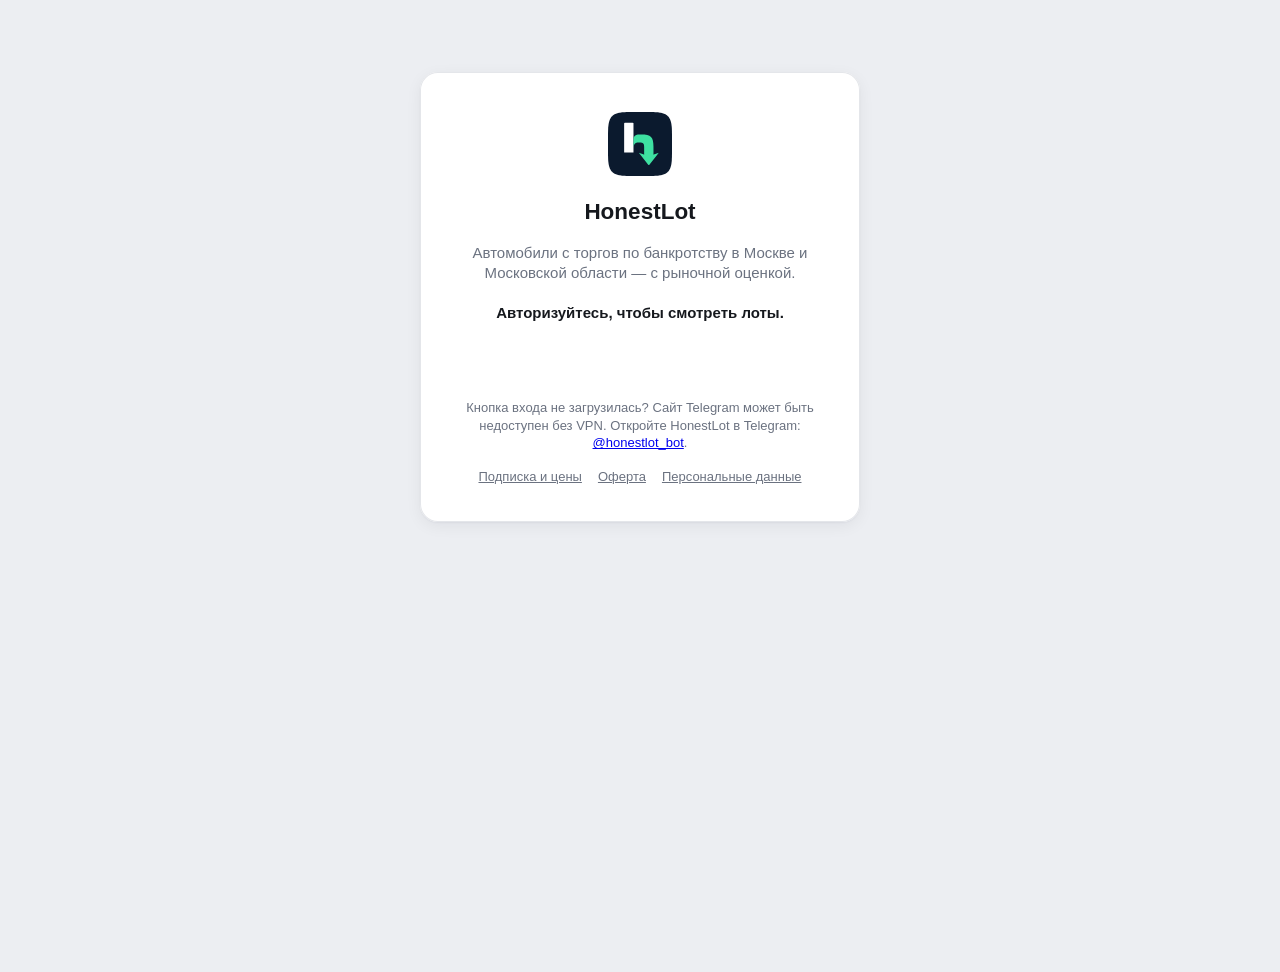
<file: miniapp/frontend/index.html>
<!doctype html>
<html lang="ru">
<head>
  <meta charset="utf-8">
  <meta name="viewport" content="width=device-width, initial-scale=1, maximum-scale=1, viewport-fit=cover">
  <title>HonestLot</title>
  <!-- веб-версия закрыта от поисковиков (решение владельца 13.10.2026); в поиске - /pro, оферта -->
  <meta name="robots" content="noindex, nofollow">
  <link rel="icon" href="favicon.svg" type="image/svg+xml">
  <link rel="apple-touch-icon" href="apple-touch-icon.png">
  <!-- Официальный скрипт Telegram Mini App (initData, тема, кнопка "назад") - КОПИЯ на нашем
       сервере, а не https://telegram.org/js/telegram-web-app.js: из российских сетей telegram.org
       часто не открывается (проверено 01.10.2026), а скрипт стоит в head и блокирует страницу -
       у пользователей, чей встроенный браузер ходит в интернет без VPN, мини-апп висел на
       заглушке Telegram. Обновлять изредка: скачать файл с telegram.org заново (с ПК). -->
  <script src="telegram-web-app.js?v=2026-10-01"></script>
  <!-- ?v=... - меняйте при каждой выкладке, чтобы Telegram не держал старую версию в кэше. -->
  <link rel="stylesheet" href="style.css?v=57">
</head>
<body>
  <div id="app"></div>
  <script type="module" src="app.js?v=60"></script>
</body>
</html>
</file>
<file: miniapp/frontend/style.css>
/* honestlot - стили мини-аппа.
   Цвета фона/текста берём из темы Telegram (переменные --tg-theme-*
   выставляет telegram-web-app.js), свои - только фирменный зелёный акцент.
   Запасные значения - для отладки в обычном браузере. */

:root {
  --bg: var(--tg-theme-bg-color, #ffffff);
  --bg2: var(--tg-theme-secondary-bg-color, #f1f2f5);
  --section: var(--tg-theme-section-bg-color, var(--bg));
  --text: var(--tg-theme-text-color, #111418);
  --hint: var(--tg-theme-hint-color, #7d828b);
  --link: var(--tg-theme-link-color, #1f7ae0);
  --sep: var(--tg-theme-section-separator-color, rgba(125, 130, 139, .22));
  --green: #179a50;
  --green-soft: rgba(23, 154, 80, .12);
  --wm-lot: #0E9C6B;  /* «lot» в надписи - фирменная мята */
  --neutral-soft: rgba(125, 130, 139, .14);
  --warn: #c77800;
  /* опасное действие («Удалить поиск»): цвет темы Telegram; в браузере - запасной. Сердечко .fav.on - не он */
  --danger: var(--tg-theme-destructive-text-color, #e5484d);
  --radius: 14px;
}
@media (prefers-color-scheme: dark) {
  :root:not(.tg) {
    --bg: #17191d; --bg2: #0e0f12; --text: #eef0f3; --hint: #8b919b; --link: #5aa5ff;
  }
}
:root.dark { --wm-lot: #3EE0A1; --green: #2fbf6c; --green-soft: rgba(47, 191, 108, .16); --warn: #e0a23a; }

* { box-sizing: border-box; -webkit-tap-highlight-color: transparent; }
html, body { margin: 0; background: var(--bg2); color: var(--text); }
body {
  font: 15px/1.35 -apple-system, BlinkMacSystemFont, "Segoe UI", Roboto, "Helvetica Neue", Arial, sans-serif;
  min-height: 100vh;
  overflow-x: hidden;
}
button { font: inherit; color: inherit; background: none; border: 0; padding: 0; cursor: pointer; }
input { font: inherit; color: inherit; }
.hidden { display: none !important; }

/* ---------- экраны ---------- */
.screen { padding-bottom: calc(76px + env(safe-area-inset-bottom)); }
.screen.no-tabs { padding-bottom: calc(96px + env(safe-area-inset-bottom)); }

.topbar {
  position: sticky; top: 0; z-index: 5;
  background: var(--bg2);
  padding: 10px 16px 8px;
}
.brandline { display: flex; align-items: center; gap: 8px; margin-bottom: 10px; }
.brandline img { width: 28px; height: 28px; }
/* строка характеристик в карточке ленты: объём, мощность, коробка, привод, топливо */
.card .specs { font-size: 13px; color: var(--text); opacity: .8; }
.wmw { display: inline-flex; }
.wm { height: 14px; width: auto; fill: currentColor; display: block; }
.wm .lot { fill: var(--wm-lot); }
.brandline .word { font-weight: 700; font-size: 18px; letter-spacing: -.2px; }
.brandline .word span { color: var(--green); }

.searchrow { display: flex; gap: 8px; }
.search {
  flex: 1; display: flex; align-items: center; gap: 8px;
  background: var(--bg); border-radius: 12px; padding: 0 12px; height: 40px;
}
.search svg { flex: none; opacity: .5; }
.search input { flex: 1; border: 0; outline: 0; background: none; min-width: 0; height: 100%; }
.iconbtn {
  position: relative; flex: none; width: 40px; height: 40px; border-radius: 12px;
  background: var(--bg); display: grid; place-items: center;
}
.badge {
  position: absolute; top: -4px; right: -4px; min-width: 18px; height: 18px; padding: 0 5px;
  border-radius: 9px; background: var(--green); color: #fff; font-size: 11px; font-weight: 700;
  display: grid; place-items: center;
}

.sortrow { display: flex; gap: 6px; overflow-x: auto; margin: 10px -16px 0; padding: 0 16px; scrollbar-width: none; }
.sortrow::-webkit-scrollbar { display: none; }
.chip {
  flex: none; height: 32px; padding: 0 12px; border-radius: 16px; font-size: 14px;
  background: var(--bg); color: var(--text); white-space: nowrap;
}
.chip.on { background: var(--green); color: #fff; }
.total { color: var(--hint); font-size: 13px; padding: 6px 16px 2px; }

/* ---------- карточка в ленте ---------- */
.list { display: flex; flex-direction: column; gap: 8px; padding: 6px 12px 0; }
.card {
  position: relative; display: flex; gap: 12px; padding: 10px; padding-right: 40px;
  background: var(--bg); border-radius: var(--radius); text-align: left; width: 100%;
}
.card.closed { opacity: .55; }
/* растянутая ссылка карточки (app.js card): вся карточка кликабельна, ♡ - поверх неё */
.card-link { position: absolute; inset: 0; z-index: 1; border-radius: inherit; }
.card-link:focus-visible { outline: 2px solid var(--link); outline-offset: 2px; }
.card .fav { z-index: 2; }
.thumb {
  position: relative; flex: none; width: 116px; height: 88px; border-radius: 10px; overflow: hidden;
  background: var(--bg2) center/cover no-repeat;
  display: grid; place-items: center; color: var(--hint);
}
.thumb .nophoto-t { display: none; }
.thumb .warn {
  position: absolute; left: 5px; top: 5px; width: 22px; height: 22px; border-radius: 6px;
  background: rgba(0, 0, 0, .55); color: #ffc24a; font-size: 13px; display: grid; place-items: center;
}
.info { min-width: 0; flex: 1; display: flex; flex-direction: column; gap: 3px; }
.name { font-weight: 600; white-space: nowrap; overflow: hidden; text-overflow: ellipsis; }
.name .yr { color: var(--hint); font-weight: 400; }
.priceline { display: flex; align-items: center; gap: 6px; flex-wrap: wrap; }
.price { font-weight: 700; font-size: 16px; }
.gap { font-size: 12px; font-weight: 600; padding: 2px 6px; border-radius: 6px; white-space: nowrap; }
.gap.good { color: var(--green); background: var(--green-soft); }
.gap.neutral { color: var(--hint); background: var(--neutral-soft); }
.gap.warn { color: var(--warn); background: rgba(199, 120, 0, .14); }
.unsure { font-size: 11px; color: var(--hint); border: 1px dashed var(--sep); border-radius: 5px; padding: 0 4px; }
.unsure-note { color: var(--warn); }
.meta { color: var(--hint); font-size: 13px; }
.km-est { white-space: nowrap; }
.deadline { font-size: 13px; }
.deadline.soon { font-weight: 600; }
.tag { font-size: 11px; color: var(--hint); border: 1px solid var(--sep); border-radius: 5px; padding: 0 4px; margin-left: 2px; }
/* расчётный пробег (не из лота): метка заметнее серых - его принимали за настоящий */
.tag.est { color: var(--warn); border-color: currentColor; margin-left: 4px; }
.km-note { font-size: 13px; margin-top: 8px; }

.fav {
  position: absolute; top: 6px; right: 6px; width: 34px; height: 34px; display: grid; place-items: center;
  color: var(--hint);
}
.fav.on { color: #e5484d; }
.fav svg { width: 22px; height: 22px; }

.more { display: block; margin: 12px auto 4px; width: calc(100% - 24px); height: 44px; border-radius: 12px; background: var(--bg); color: var(--green); font-weight: 600; }
.empty { text-align: center; color: var(--hint); padding: 48px 24px; }
.empty b { display: block; color: var(--text); font-size: 17px; margin-bottom: 6px; }
.loader { text-align: center; color: var(--hint); padding: 24px; }

/* ---------- нижние вкладки ---------- */
.tabs {
  position: fixed; left: 0; right: 0; bottom: 0; z-index: 10;
  display: flex; background: var(--bg); border-top: 1px solid var(--sep);
  padding-bottom: env(safe-area-inset-bottom);
}
.tabs button { flex: 1; height: 56px; display: flex; flex-direction: column; align-items: center; justify-content: center; gap: 2px; font-size: 11px; color: var(--hint); }
.tabs button.on { color: var(--green); }
.tabs svg { width: 24px; height: 24px; }

/* ---------- экран лота ---------- */
.backbar { position: sticky; top: 0; z-index: 5; display: flex; align-items: center; justify-content: space-between; padding: 8px 12px; background: var(--bg2); }
.backbar .left { display: flex; align-items: center; gap: 4px; color: var(--link); height: 36px; }
.gallery { position: relative; background: #000; }
.slides { display: flex; overflow-x: auto; scroll-snap-type: x mandatory; scrollbar-width: none; aspect-ratio: 4 / 3; max-height: 60vh; }
.slides::-webkit-scrollbar { display: none; }
.slides img { flex: none; width: 100%; height: 100%; object-fit: contain; scroll-snap-align: center; }
.slides img { cursor: zoom-in; }
.counter { position: absolute; right: 10px; bottom: 10px; background: rgba(0, 0, 0, .55); color: #fff; font-size: 12px; padding: 2px 8px; border-radius: 10px; }
.nophoto { aspect-ratio: 16 / 9; display: grid; place-items: center; color: var(--hint); background: var(--bg); }

.block { background: var(--bg); border-radius: var(--radius); margin: 8px 12px 0; padding: 14px 16px; }
.block h2 { font-size: 20px; margin: 0 0 2px; line-height: 1.2; }
.block h3 { font-size: 13px; text-transform: uppercase; letter-spacing: .4px; color: var(--hint); margin: 0 0 10px; font-weight: 600; }
.sub { color: var(--hint); font-size: 14px; }
.bigprice { font-size: 26px; font-weight: 800; margin-top: 10px; display: flex; align-items: center; gap: 8px; flex-wrap: wrap; }
.bigprice .gap { font-size: 14px; }
.nextstep { margin-top: 6px; font-size: 14px; color: var(--hint); }
.dl { font-size: 20px; font-weight: 700; }
.dl-note { color: var(--hint); font-size: 14px; margin-top: 2px; }

.range { position: relative; height: 8px; border-radius: 4px; background: var(--neutral-soft); margin: 18px 0 8px; }
.range .band { position: absolute; top: 0; bottom: 0; background: var(--green-soft); border-radius: 4px; }
.range .mark { position: absolute; top: -5px; width: 4px; height: 18px; margin-left: -2px; border-radius: 2px; background: var(--text); }
.range-labels { display: flex; justify-content: space-between; font-size: 13px; color: var(--hint); }

.rows { display: flex; flex-direction: column; }
.row { display: flex; justify-content: space-between; gap: 16px; padding: 9px 0; border-bottom: 1px solid var(--sep); }
.row:last-child { border-bottom: 0; }
.row .k { color: var(--hint); flex: none; }
.row .v { text-align: right; word-break: break-word; }
.copy { color: var(--link); }

.periods .row.cur { font-weight: 700; }
.periods .row.past { color: var(--hint); text-decoration: line-through; }
.periods .row .k { color: inherit; }

.warnbox { background: rgba(199, 120, 0, .1); color: var(--warn); }
/* ДТП (dtpBlock): строка-кнопка раскрывает список; схема ДТП - прозрачный PNG, нужна белая подложка */
.dtp-head { display: flex; justify-content: space-between; align-items: center; width: 100%; padding: 0; border: 0;
  background: none; color: var(--text); font: inherit; font-size: 16px; font-weight: 600; text-align: left; cursor: pointer; }
.dtp-head.clean { cursor: default; }
.dtp-arrow { color: var(--hint); font-size: 14px; }
.dtp .sub { margin-top: 4px; }
.dtp-list { margin-top: 10px; }
.dtp-item { display: flex; justify-content: space-between; align-items: center; gap: 12px; padding: 10px 0;
  border-top: 1px solid var(--sep); }
.dtp-text { display: flex; flex-direction: column; gap: 2px; font-size: 14px; }
.dtp-text span { color: var(--hint); }
.dtp-scheme { flex: none; width: 104px; height: 76px; padding: 4px; border: 0; border-radius: 8px; background: #fff; cursor: zoom-in; }
.dtp-scheme img { width: 100%; height: 100%; object-fit: contain; display: block; }
.pv-frame img.light { background: #fff; }
.desc { white-space: pre-wrap; font-size: 14px; }
.desc.clamp { display: -webkit-box; -webkit-line-clamp: 6; -webkit-box-orient: vertical; overflow: hidden; }
.linkbtn { color: var(--link); margin-top: 8px; font-size: 14px; }

.bottombar {
  position: fixed; left: 0; right: 0; bottom: 0; z-index: 10; display: flex; gap: 8px;
  padding: 10px 12px calc(10px + env(safe-area-inset-bottom)); background: var(--bg); border-top: 1px solid var(--sep);
}
.btn { flex: 1; height: 48px; border-radius: 12px; font-weight: 600; background: var(--green); color: #fff; }
.btn.secondary { flex: none; padding: 0 16px; background: var(--bg2); color: var(--text); }
.btn:disabled { opacity: .5; }

/* ---------- фильтры ---------- */
.fsec { background: var(--bg); border-radius: var(--radius); margin: 8px 12px 0; padding: 14px 16px; }
.fsec h3 { font-size: 15px; margin: 0 0 12px; display: flex; justify-content: space-between; align-items: baseline; }
.fsec h3 .val { font-weight: 400; color: var(--hint); font-size: 14px; }
.chips { display: flex; flex-wrap: wrap; gap: 6px; }
.chips .chip { background: var(--bg2); }
.chips .chip.on { background: var(--green); color: #fff; }
.chip .cnt { opacity: .6; margin-left: 4px; font-size: 12px; }

.brandsearch { width: 100%; height: 38px; border-radius: 10px; border: 0; background: var(--bg2); padding: 0 12px; outline: 0; margin-bottom: 8px; }
.brandlist { max-height: 320px; overflow-y: auto; margin: 0 -4px; }
.brand { border-bottom: 1px solid var(--sep); }
.brand:last-child { border-bottom: 0; }
.brandrow { display: flex; align-items: center; gap: 10px; width: 100%; padding: 10px 4px; text-align: left; }
.check { flex: none; width: 22px; height: 22px; border-radius: 6px; border: 2px solid var(--sep); display: grid; place-items: center; }
.check.on { background: var(--green); border-color: var(--green); color: #fff; }
.check.part { border-color: var(--green); }
.check.part::after { content: ""; width: 10px; height: 2px; background: var(--green); }
.brandrow .lbl { flex: 1; }
.brandrow .cnt { color: var(--hint); font-size: 13px; }
.brandrow .exp { color: var(--hint); padding: 0 4px; }
.models { padding: 0 4px 12px 36px; }

/* двухползунковый слайдер: два input[type=range] друг на друге */
.dual { position: relative; height: 28px; }
.dual .track { position: absolute; left: 0; right: 0; top: 12px; height: 4px; border-radius: 2px; background: var(--neutral-soft); }
.dual .fill { position: absolute; top: 12px; height: 4px; border-radius: 2px; background: var(--green); }
.dual input { position: absolute; left: 0; top: 0; width: 100%; height: 28px; margin: 0; background: none; pointer-events: none; -webkit-appearance: none; appearance: none; }
.dual input::-webkit-slider-thumb { -webkit-appearance: none; pointer-events: auto; width: 24px; height: 24px; border-radius: 50%; background: #fff; border: 2px solid var(--green); box-shadow: 0 1px 3px rgba(0, 0, 0, .25); }
.dual input::-moz-range-thumb { pointer-events: auto; width: 20px; height: 20px; border-radius: 50%; background: #fff; border: 2px solid var(--green); }
.dual input::-webkit-slider-runnable-track { background: none; }
.dual input::-moz-range-track { background: none; }

.stub { padding: 80px 32px; text-align: center; }
.stub img { width: 64px; height: 64px; }
.stub h2 { margin: 16px 0 8px; }
.stub p { color: var(--hint); }

/* тост - инвертированный к теме (22.10.2026): в светлой тёмный, в тёмной светлый; раньше всегда тёмный и в
   тёмной теме сливался с фоном */
.toast {
  position: fixed; left: 50%; bottom: calc(88px + env(safe-area-inset-bottom)); transform: translateX(-50%);
  background: var(--text); color: var(--bg); padding: 10px 16px; border-radius: 12px; font-size: 14px; z-index: 50;
  max-width: calc(100% - 32px); box-shadow: 0 4px 16px rgba(0, 0, 0, .18);
}

/* избранное: перевыставленные, закрытые, архив; поддержка */
.relisted { font-size: 13px; font-weight: 600; color: var(--green); }
.fav-title { color: var(--hint); font-size: 13px; padding: 16px 16px 2px; }
.archive-toggle { display: block; margin: 12px auto 0; color: var(--link); font-size: 14px; padding: 8px 12px; }
.support { display: block; margin: 20px auto 8px; color: var(--hint); font-size: 14px; padding: 8px 12px; text-decoration: underline; }
.rows .row[role="button"] { cursor: pointer; }
/* строки с длинным текстом слева (площадки, история торгов): текст переносится, цена - в одну строку */
.rows.wrap-k .row .k { flex: 1 1 auto; min-width: 0; }
.rows.wrap-k .row .v { flex: none; white-space: nowrap; }

/* экран лота: "Поделиться" рядом с сердечком; машина снова на торгах */
.backbar .actions { display: flex; align-items: center; gap: 2px; }
.backbar .actions .fav { position: static; }
.sharebtn { width: 34px; height: 34px; display: grid; place-items: center; color: var(--hint); }
.sharebtn svg { width: 21px; height: 21px; }
.relisted-box { display: flex; flex-direction: column; gap: 2px; width: calc(100% - 24px); text-align: left; background: var(--green-soft); color: var(--green); margin-bottom: 8px; }
.relisted-box span { font-size: 14px; }
.btn.share { flex: none; width: 48px; display: grid; place-items: center; background: none; color: var(--green); box-shadow: inset 0 0 0 1.5px var(--green); }
.btn.share svg { width: 22px; height: 22px; }
.toast.with-action { display: flex; align-items: center; gap: 14px; padding-right: 8px; width: max-content; white-space: nowrap; }
.toast-act { color: #7fd4a3; font-weight: 600; white-space: nowrap; padding: 2px 6px; }
/* в тёмной теме тост светлый - кнопка действия тёмно-зелёная (контраст не ниже 4,5:1) */
:root.dark .toast-act { color: #0f7538; }

/* аукцион: в цене - начальная цена, итоговая определится на торгах */
.price .pfx { font-weight: 500; font-size: 12px; color: var(--hint); }
.pricecap { font-size: 13px; color: var(--hint); margin-top: 10px; }
.pricecap + .bigprice { margin-top: 2px; }

/* фильтры: галочка "Скрыть битые" */
.togglerow { display: flex; gap: 12px; align-items: flex-start; cursor: pointer; }
.togglerow input { width: 20px; height: 20px; margin: 2px 0 0; accent-color: var(--green); flex: none; }
.togglerow b { display: block; font-size: 15px; font-weight: 600; }
.togglerow .sub { display: block; font-size: 13px; color: var(--hint); margin-top: 2px; }

/* ---------- веб-версия (honestlot.ru в обычном браузере, html.web) ----------
   Своя палитра без темы Telegram: нейтральный фон страницы, белые карточки с тонкой рамкой,
   зелёный - только акцент. На телефоне - раскладка мини-аппа под шапкой сайта; от 760px -
   сетка карточек, от 960px - экран лота в две колонки и разделы в шапке вместо нижних вкладок. */
/* :root.web - не слабее :root:not(.tg) из тёмной темы мини-аппа выше, иначе его цвета победят */
:root.web {
  --bg: #ffffff; --bg2: #eceef2; --text: #15181d; --hint: #6b7280; --link: #15924b;
  --sep: #e4e6ea; --green: #15924b; --green-soft: rgba(21, 146, 75, .1);
  --shadow: 0 1px 2px rgba(16, 24, 40, .04), 0 4px 16px rgba(16, 24, 40, .06);
  --head: 56px;
  /* глубина карточек от 760px (22.10.2026): рамка, тень в покое и при наведении */
  --card-ring: rgba(16, 24, 40, .07);
  --card-shadow: 0 1px 2px rgba(16, 24, 40, .06), 0 2px 8px rgba(16, 24, 40, .06);
  --card-shadow-hover: 0 4px 8px rgba(16, 24, 40, .06), 0 14px 32px rgba(16, 24, 40, .12);
}
@media (prefers-color-scheme: dark) {
  :root.web { --bg: #1b1f26; --bg2: #0f1115; --text: #e9ecef; --hint: #9aa1ab; --link: #3cc274;
             --sep: #272b33; --wm-lot: #3EE0A1; --green: #2fbf6c; --green-soft: rgba(47, 191, 108, .14); --shadow: none;
             --card-ring: rgba(255, 255, 255, .07); --card-shadow: 0 2px 10px rgba(0, 0, 0, .45);
             --card-shadow-hover: 0 14px 32px rgba(0, 0, 0, .6); }
}
html.web body { font-size: 15px; -webkit-font-smoothing: antialiased; }
html.web .price, html.web .bigprice, html.web .dl, html.web .row .v { font-variant-numeric: tabular-nums; }

/* шапка сайта */
.webhead { position: sticky; top: 0; z-index: 20; height: var(--head); background: var(--bg); box-shadow: 0 1px 0 var(--sep); }
.wh-in { max-width: 1240px; height: 100%; margin: 0 auto; padding: 0 16px; display: flex; align-items: center; gap: 24px; }
.wh-brand { display: flex; align-items: center; gap: 10px; color: var(--text); }
.wh-brand img { width: 30px; height: 30px; }
.wh-brand .wm { height: 15px; }
.wnav { display: none; gap: 4px; }
.wnav button { height: 36px; padding: 0 14px; border-radius: 8px; color: var(--hint); font-weight: 600; }
.wnav button:hover { color: var(--text); background: var(--bg2); }
.wnav button.on { color: var(--text); background: var(--bg2); }
.wh-right { margin-left: auto; display: flex; align-items: center; gap: 14px; font-size: 14px; }
.wh-link { color: var(--hint); }
.wh-link:hover { color: var(--text); }
.wh-cta { height: 34px; padding: 0 14px; border-radius: 8px; background: var(--green); color: #fff; font-weight: 600; display: inline-flex; align-items: center; text-decoration: none; }
a.wh-pro { text-decoration: none; }
.wh-pro { font-size: 12px; font-weight: 700; color: var(--green); background: var(--green-soft); border-radius: 999px; padding: 3px 10px; }
.wh-user { display: none; color: var(--text); font-weight: 600; max-width: 180px; white-space: nowrap; overflow: hidden; text-overflow: ellipsis; }
a.wh-link { text-decoration: none; }
.wh-out { display: inline-flex; align-items: center; gap: 6px; }
.wh-cta { white-space: nowrap; }
@media (max-width: 420px) { .wh-in { gap: 10px; } .wh-right { gap: 10px; } .wh-cta { padding: 0 10px; } }
@media (max-width: 370px) { .wh-out span { display: none; } }

/* шапка ленты: логотип уже в шапке сайта; липнет под шапкой сайта */
html.web .brandline:has(img) { display: none; }
html.web .topbar { top: var(--head); background: var(--bg2); }
html.web .backbar { top: var(--head); }
html.web .search, html.web .iconbtn, html.web .chip:not(.on) { background: var(--bg); box-shadow: inset 0 0 0 1px var(--sep); }
html.web .card, html.web .block, html.web .fsec, html.web .more { box-shadow: inset 0 0 0 1px var(--sep); }

/* экран входа - карточка по центру */
.login { padding-top: 56px; }
html.web .login { max-width: 440px; margin: 8vh auto 32px; padding: 40px 32px 28px; background: var(--bg); border-radius: 18px; box-shadow: inset 0 0 0 1px var(--sep), var(--shadow); }
.login .lead { color: var(--text); font-weight: 600; margin-top: 20px; }
.login .widget { min-height: 48px; margin: 12px 0 8px; display: flex; justify-content: center; }
.login .hint { color: var(--hint); font-size: 13px; }
.sitelinks { display: flex; flex-wrap: wrap; justify-content: center; gap: 6px 16px; margin: 16px auto 8px; font-size: 13px; }
.sitelinks a, .sitelinks button { color: var(--hint); text-decoration: underline; }

/* фильтры на широком экране - панель по центру, нижняя кнопка - по её ширине */
html.web .tabs, html.web .bottombar { left: 50%; right: auto; width: min(100%, 640px); transform: translateX(-50%); }

@media (min-width: 760px) {
  html.web #root > .screen, html.web #overlay > .screen { max-width: 1240px; margin: 0 auto; }
  html.web .topbar { padding: 16px 16px 10px; display: flex; align-items: center; gap: 12px; flex-wrap: wrap; }
  html.web .searchrow { flex: 1 1 360px; max-width: 520px; }
  html.web .sortrow { margin: 0; padding: 0; flex-wrap: wrap; }
  html.web .total { padding: 4px 16px 8px; }
  /* лента и избранное - сетка вертикальных карточек */
  html.web .list { display: grid; grid-template-columns: repeat(auto-fill, minmax(260px, 1fr)); gap: 16px; padding: 6px 16px 0; }
  html.web .card { flex-direction: column; gap: 0; padding: 0; border-radius: 14px; overflow: hidden; cursor: pointer;
    box-shadow: var(--card-shadow); transition: box-shadow .15s, transform .15s; }
  html.web .card:hover { transform: translateY(-2px); box-shadow: var(--card-shadow-hover); }
  /* блоки экрана лота и фильтров - та же глубина в покое, без подъёма */
  html.web .block, html.web .fsec { box-shadow: inset 0 0 0 1px var(--card-ring), var(--card-shadow); }
  html.web .thumb { width: 100%; height: auto; aspect-ratio: 16 / 10; border-radius: 0; }
  /* рамка карточки - поверх фото и заглушки: иначе заглушка без фото сливается с фоном страницы */
  html.web .card { position: relative; }
  html.web .card::after { content: ""; position: absolute; inset: 0; border-radius: inherit; box-shadow: inset 0 0 0 1px var(--card-ring); pointer-events: none; }
  html.web .thumb { background-color: var(--neutral-soft); }  /* пока фото грузится или не загрузилось */
  html.web .thumb.nophoto { background: var(--neutral-soft); align-content: center; gap: 6px; }
  html.web .thumb.nophoto svg { width: 44px; height: 44px; opacity: .7; }
  html.web .thumb .nophoto-t { display: block; font-size: 13px; }
  html.web .thumb .warn { left: 10px; top: 10px; }
  html.web .card .info { padding: 12px 14px 14px; gap: 4px; }
  html.web .card .name { font-size: 15px; }
  html.web .card .price { font-size: 18px; }
  html.web .card .fav { top: 8px; right: 8px; width: 36px; height: 36px; border-radius: 50%; background: rgba(255, 255, 255, .92); color: #6b7280; box-shadow: 0 1px 4px rgba(0, 0, 0, .15); }
  html.web .card .fav.on { color: #e5484d; }
  html.web .more { width: 320px; margin-top: 20px; }
  html.web .fav-title { padding: 20px 16px 6px; font-size: 14px; font-weight: 600; }
  html.web #overlay > .screen:not(.lotscreen) { max-width: 640px; }
}

@media (min-width: 760px) and (prefers-reduced-motion: reduce) {
  html.web .card { transition: box-shadow .15s; }
  html.web .card:hover { transform: none; }
}

@media (min-width: 960px) {
  /* разделы - в шапке, нижние вкладки не нужны */
  .wnav { display: flex; }
  .wh-user { display: inline; }
  html.web .tabs { display: none; }
  html.web .screen { padding-bottom: 32px; }
  html.web .screen.no-tabs:not(.lotscreen) { padding-bottom: 96px; }
  html.web .backbar { background: var(--bg2); padding: 10px 16px; }
  /* экран лота: фото слева (липнет), справа цена, кнопки и блоки */
  html.web .lotgrid { display: grid; grid-template-columns: minmax(0, 1.2fr) minmax(0, 1fr); gap: 24px; padding: 0 16px; align-items: start; }
  html.web .lotleft { position: sticky; top: calc(var(--head) + 64px); }
  html.web .lotleft .gallery, html.web .lotleft .nophoto { border-radius: 14px; overflow: hidden; }
  html.web .lotleft .slides { max-height: calc(100vh - var(--head) - 96px); }
  html.web .lotright .block { margin: 0 0 12px; padding: 18px 20px; }
  html.web .lotright .headblock h2 { font-size: 24px; }
  html.web .lotright .bigprice { font-size: 30px; }
  html.web .lotright .bottombar { position: static; transform: none; width: auto; margin: 0 0 12px; padding: 0; background: none; border: 0; }
  html.web .relisted-box { margin: 0 16px 12px; }
}
/* стрелки галереи (веб-версия): мышью фото не свайпнуть */
.gnav { position: absolute; top: 50%; transform: translateY(-50%); width: 40px; height: 40px; border-radius: 50%; background: rgba(0, 0, 0, .45); color: #fff; font-size: 26px; line-height: 1; display: grid; place-items: center; opacity: .85; }
.gnav:hover { opacity: 1; background: rgba(0, 0, 0, .65); }
.gnav.prev { left: 10px; }
.gnav.next { right: 10px; }

/* предложение Pro (веб-версия, showPaywall): лист снизу на телефоне, окно по центру на компьютере */
.paywall { position: fixed; inset: 0; z-index: 60; display: flex; align-items: flex-end; justify-content: center; background: rgba(0, 0, 0, .45); }
.pw-box { width: min(100%, 560px); background: var(--bg); color: var(--text); border-radius: 18px 18px 0 0; padding: 22px 20px calc(18px + env(safe-area-inset-bottom)); text-align: center; }
.pw-tag { display: inline-block; font-size: 12px; font-weight: 700; color: var(--green); background: var(--green-soft); border-radius: 999px; padding: 3px 10px; }
.pw-box h3 { margin: 12px 0 6px; font-size: 19px; }
.pw-box p { margin: 0 0 18px; color: var(--hint); }
.pw-box .btn { display: flex; align-items: center; justify-content: center; width: 100%; text-decoration: none; }
.pw-box .linkbtn { display: block; margin: 12px auto 0; padding: 6px 12px; }
@media (min-width: 600px) { .paywall { align-items: center; } .pw-box { width: 420px; border-radius: 18px; padding-bottom: 18px; } }

/* включённые фильтры чипами под сортировкой (renderActive в app.js) */
.activerow { display: flex; gap: 6px; overflow-x: auto; margin: 8px -16px 0; padding: 0 16px; scrollbar-width: none; }
.activerow::-webkit-scrollbar { display: none; }
.fchip { flex: none; display: inline-flex; align-items: center; height: 28px; border-radius: 14px; background: var(--green-soft); color: var(--green); font-size: 13px; font-weight: 600; }
.fchip-l { padding: 0 4px 0 12px; height: 100%; color: inherit; white-space: nowrap; }
.fchip-x { width: 26px; height: 100%; color: inherit; font-size: 12px; opacity: .75; }
.fchip-x:hover { opacity: 1; }
@media (min-width: 760px) { html.web .activerow { flex-basis: 100%; margin: 0; padding: 0; flex-wrap: wrap; } }

/* ---------- просмотр фото на весь экран (app.js, openViewer) ---------- */
html.pv-open, html.pv-open body { overflow: hidden; }
.pv { position: fixed; inset: 0; z-index: 100; background: #000; }
.pv-track { display: flex; width: 100%; height: 100%; overflow-x: auto; overflow-y: hidden; scroll-snap-type: x mandatory; scrollbar-width: none; touch-action: pan-x; overscroll-behavior: contain; }
.pv-track::-webkit-scrollbar { display: none; }
.pv-track.zoomed { overflow-x: hidden; touch-action: none; }
.pv-frame { flex: none; width: 100%; height: 100%; overflow: hidden; scroll-snap-align: center; }
.pv-frame img { display: block; width: 100%; height: 100%; object-fit: contain; transform-origin: 50% 50%; user-select: none; -webkit-user-select: none; -webkit-user-drag: none; -webkit-touch-callout: none; cursor: zoom-in; }
.pv-track.zoomed img { cursor: grab; }
.pv-close { position: absolute; top: calc(10px + env(safe-area-inset-top)); right: 10px; z-index: 2; width: 40px; height: 40px; border-radius: 50%; background: rgba(0, 0, 0, .55); color: #fff; font-size: 28px; line-height: 1; display: grid; place-items: center; }
.pv-counter { position: absolute; left: 50%; bottom: calc(14px + env(safe-area-inset-bottom)); transform: translateX(-50%); background: rgba(0, 0, 0, .55); color: #fff; font-size: 13px; padding: 3px 10px; border-radius: 12px; pointer-events: none; }
.pv-nav { z-index: 2; }

/* сохранённые поиски (вкладка «Поиски», кнопка «Сохранить поиск» в строке фильтров) */
.savechip { flex: none; display: inline-flex; align-items: center; gap: 5px; height: 28px; padding: 0 12px; border-radius: 14px; box-shadow: inset 0 0 0 1.5px var(--green); color: var(--green); font-size: 13px; font-weight: 700; white-space: nowrap; }
.savechip svg { width: 14px; height: 14px; }
.savechip.on { box-shadow: none; background: var(--green-soft); }
.newb { position: absolute; left: 5px; bottom: 5px; background: var(--green); color: #fff; font-size: 11px; font-weight: 700; border-radius: 6px; padding: 1px 6px; }
.scard { position: relative; display: flex; flex-direction: column; gap: 3px; padding: 12px 64px 12px 14px; background: var(--bg); border-radius: var(--radius); cursor: pointer; }
.scard .sn { font-weight: 600; }
.scard .sf { color: var(--hint); font-size: 13px; }
.scard .sc { display: flex; gap: 8px; color: var(--hint); font-size: 13px; }
.scard .sc b { color: var(--green); }
.scard .sw { position: absolute; top: 12px; right: 12px; }
.sdots { position: absolute; right: 10px; bottom: 6px; width: 40px; height: 28px; color: var(--hint); font-size: 18px; letter-spacing: 1px; }
.sw { position: relative; flex: none; display: inline-block; width: 44px; height: 26px; cursor: pointer; }
.sw input { position: absolute; inset: 0; width: 100%; height: 100%; margin: 0; opacity: 0; cursor: pointer; }
.sw span { position: absolute; inset: 0; border-radius: 13px; background: var(--neutral-soft); transition: background .15s; pointer-events: none; }
.sw span::after { content: ""; position: absolute; top: 3px; left: 3px; width: 20px; height: 20px; border-radius: 50%; background: #fff; box-shadow: 0 1px 3px rgba(0, 0, 0, .3); transition: transform .15s; }
.sw input:checked + span { background: var(--green); }
.sw input:checked + span::after { transform: translateX(18px); }
.sw input:focus-visible + span { outline: 2px solid var(--link); outline-offset: 2px; }
.setblock { margin: 0 12px; background: var(--bg); border-radius: var(--radius); }
.setrow { display: flex; align-items: center; gap: 12px; padding: 12px 14px; border-bottom: 1px solid var(--sep); }
.setrow:last-child { border-bottom: 0; }
.setrow .l { flex: 1; min-width: 0; display: flex; flex-direction: column; gap: 2px; }
.setrow .l b { font-size: 15px; font-weight: 600; }
.setrow .l .sub { font-size: 13px; }
.setrow .linkbtn { align-self: flex-start; margin-top: 4px; }
.emailform { display: flex; gap: 8px; margin-top: 8px; }
.textin { width: 100%; min-width: 0; height: 40px; border: 0; border-radius: 10px; background: var(--bg2); padding: 0 12px; outline: 0; font: inherit; color: inherit; }
.smallbtn { flex: none; height: 40px; padding: 0 14px; border-radius: 10px; background: var(--green); color: #fff; font-weight: 600; }
.smallbtn:disabled { opacity: .5; }
.pw-box.sheet { display: flex; flex-direction: column; gap: 12px; text-align: left; }
.pw-box.sheet h3 { margin: 0; }
.fld { display: flex; flex-direction: column; gap: 4px; }
.fld > span { font-size: 13px; color: var(--hint); }
.sheet-acts { display: flex; flex-direction: column; gap: 8px; }
.sheet-acts .btn { flex: none; width: 100%; }
.sheet-err { color: var(--warn); font-size: 14px; }
.menulist { display: flex; flex-direction: column; background: var(--bg2); border-radius: 12px; }
.menulist button { padding: 13px 14px; border-bottom: 1px solid var(--sep); text-align: left; font-size: 15px; }
.menulist button:last-child { border-bottom: 0; }
.menulist .danger { color: var(--danger); }
.menunote { padding: 13px 14px; border-bottom: 1px solid var(--sep); color: var(--hint); font-size: 14px; }
.lockcard { display: flex; flex-direction: column; align-items: center; gap: 10px; margin: 24px 12px 0; padding: 24px 18px; background: var(--bg); border-radius: 18px; text-align: center; }
.lockcard h3 { margin: 0; font-size: 18px; }
.lockcard p { margin: 0; color: var(--hint); }
.lockcard .btn { flex: none; width: 100%; display: flex; align-items: center; justify-content: center; text-decoration: none; }
.tabicon { position: relative; display: inline-flex; }
.tabs .badge { top: -4px; right: -10px; }
html.web .scard, html.web .setblock, html.web .lockcard { box-shadow: inset 0 0 0 1px var(--sep); }
/* фильтры: марки и модели без лотов сейчас (кнопки «Показать все марки» / «Все модели») */
.brandrow .cnt.zero, .chip.zero .cnt { opacity: .5; }
.chip.zero { opacity: .75; }
.chip.more-models { background: none; color: var(--link); }
.linkbtn.allbrands { display: block; margin: 8px 4px 0; }
</file>
